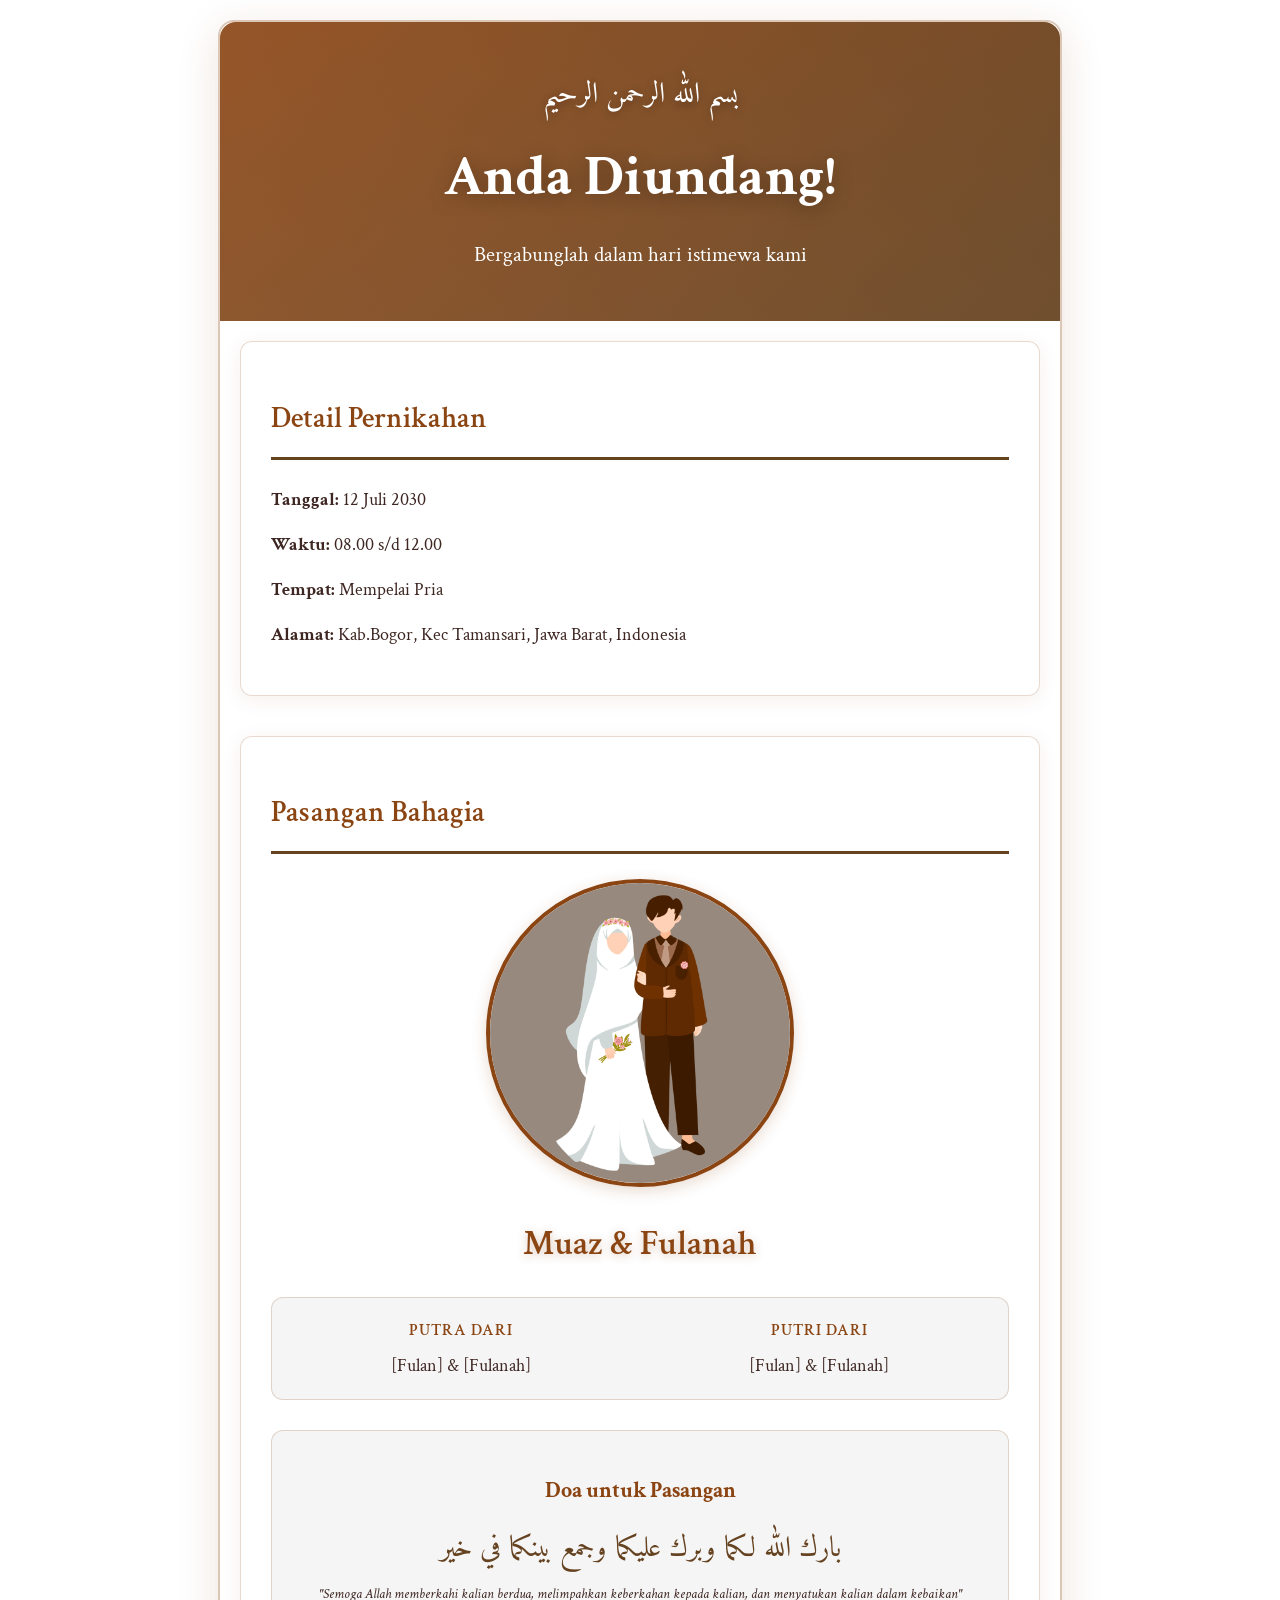
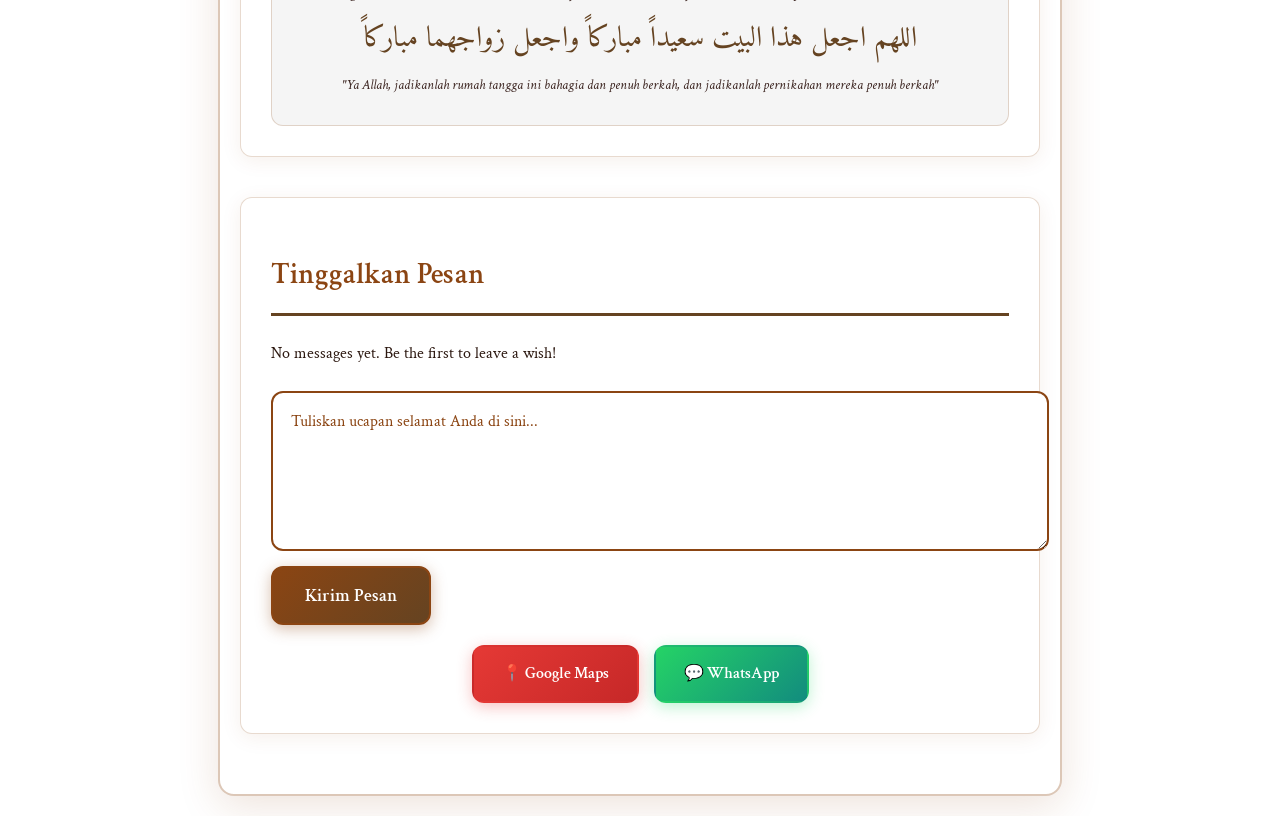
<file: index.html>
<!DOCTYPE html>
<html lang="id">
<head>
    <meta charset="UTF-8">
    <meta name="viewport" content="width=device-width, initial-scale=1.0">
    <title>Undangan Pernikahan</title>
    <link rel="preconnect" href="https://fonts.googleapis.com">
    <link rel="preconnect" href="https://fonts.gstatic.com" crossorigin>
    <link href="https://fonts.googleapis.com/css2?family=Amiri:ital@0;1&family=Crimson+Text:ital,wght@0,400;0,600;0,700;1,400&display=swap" rel="stylesheet">
    <link rel="stylesheet" href="style.css">
</head>
<body>
    <div class="container">
        <header>
            <p class="bismillah">بسم الله الرحمن الرحيم</p>
            <h1>Anda Diundang!</h1>
            <p>Bergabunglah dalam hari istimewa kami</p>
        </header>

        <section class="invitation-details">
            <h2>Detail Pernikahan</h2>
            <div class="details">
                <p><strong>Tanggal:</strong> 12 Juli 2030</p>
                <p><strong>Waktu:</strong> 08.00 s/d 12.00</p>
                <p><strong>Tempat:</strong> Mempelai Pria</p>
                <p><strong>Alamat:</strong> Kab.Bogor, Kec Tamansari, Jawa Barat, Indonesia</p>
            </div>
        </section>

        <section class="couple">
            <h2>Pasangan Bahagia</h2>
            <div class="couple-image">
                <img src="muslim-wedding.jpg" alt="Muslim Wedding" />
            </div>
            <div class="couple-names">
                <h3>Muaz & Fulanah</h3>
            </div>
            <div class="parents-section">
                <div class="parent-group">
                    <h4>Putra dari</h4>
                    <p>[Fulan] & [Fulanah]</p>
                </div>
                <div class="parent-group">
                    <h4>Putri dari</h4>
                    <p>[Fulan] & [Fulanah]</p>
                </div>
            </div>
            <div class="dua-section">
                <h3>Doa untuk Pasangan</h3>
                <p class="arabic-text">بارك الله لكما وبرك عليكما وجمع بينكما في خير</p>
                <p class="translation">"Semoga Allah memberkahi kalian berdua, melimpahkan keberkahan kepada kalian, dan menyatukan kalian dalam kebaikan"</p>
                <p class="arabic-text">اللهم اجعل هذا البيت سعيداً مباركاً واجعل زواجهما مباركاً</p>
                <p class="translation">"Ya Allah, jadikanlah rumah tangga ini bahagia dan penuh berkah, dan jadikanlah pernikahan mereka penuh berkah"</p>
            </div>
        </section>

        <section class="comments">
            <h2>Tinggalkan Pesan</h2>
            <div id="comments-container">
                <div id="comments-list"></div>
                <form id="comment-form">
                    <textarea id="comment-text" placeholder="Tuliskan ucapan selamat Anda di sini..." required></textarea>
                    <button type="submit">Kirim Pesan</button>
                </form>
            </div>
            <div class="link-buttons">
                <a href="https://maps.google.com/?q=Kab.Bogor,Kec+Tamansari,Jawa+Barat,Indonesia" target="_blank" class="btn-maps">📍 Google Maps</a>
                <a href="https://wa.me/" target="_blank" class="btn-whatsapp">💬 WhatsApp</a>
            </div>
        </section>
    </div>

    <script src="script.js"></script>
</body>
</html>
</file>
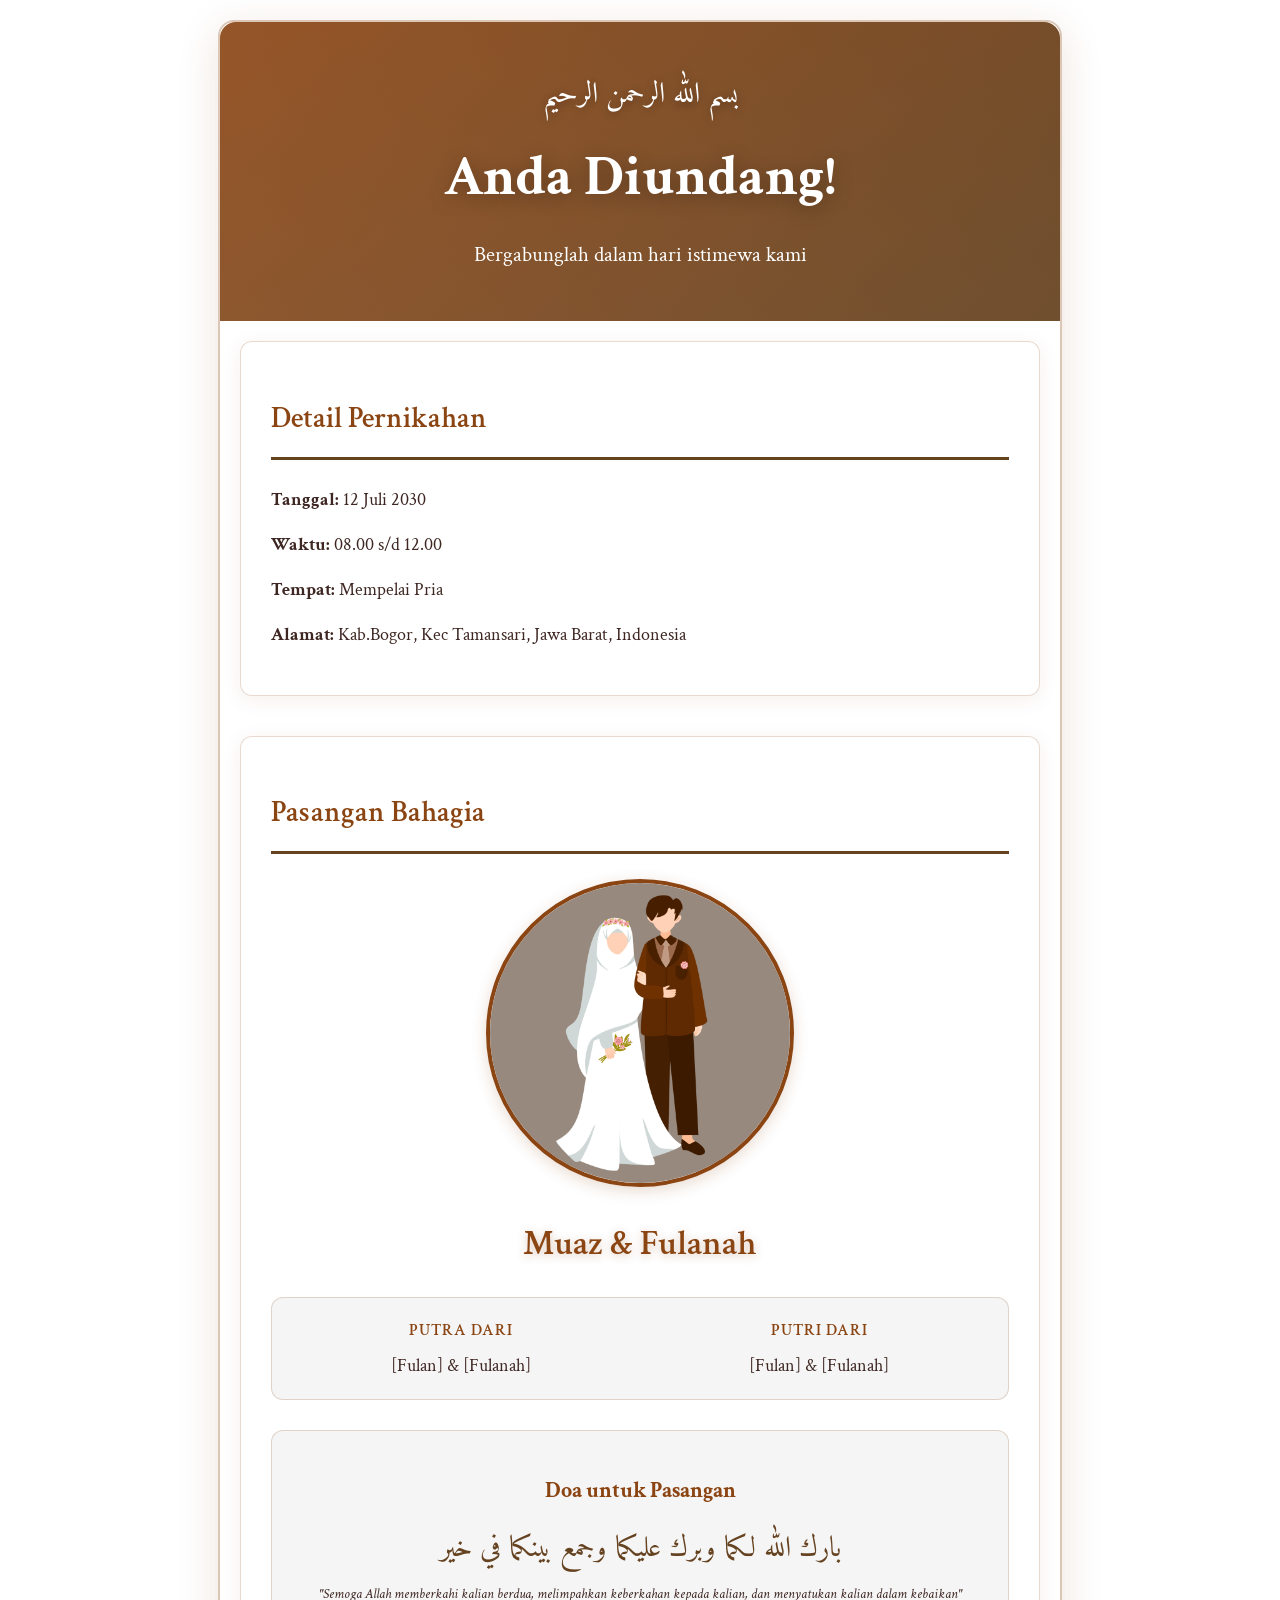
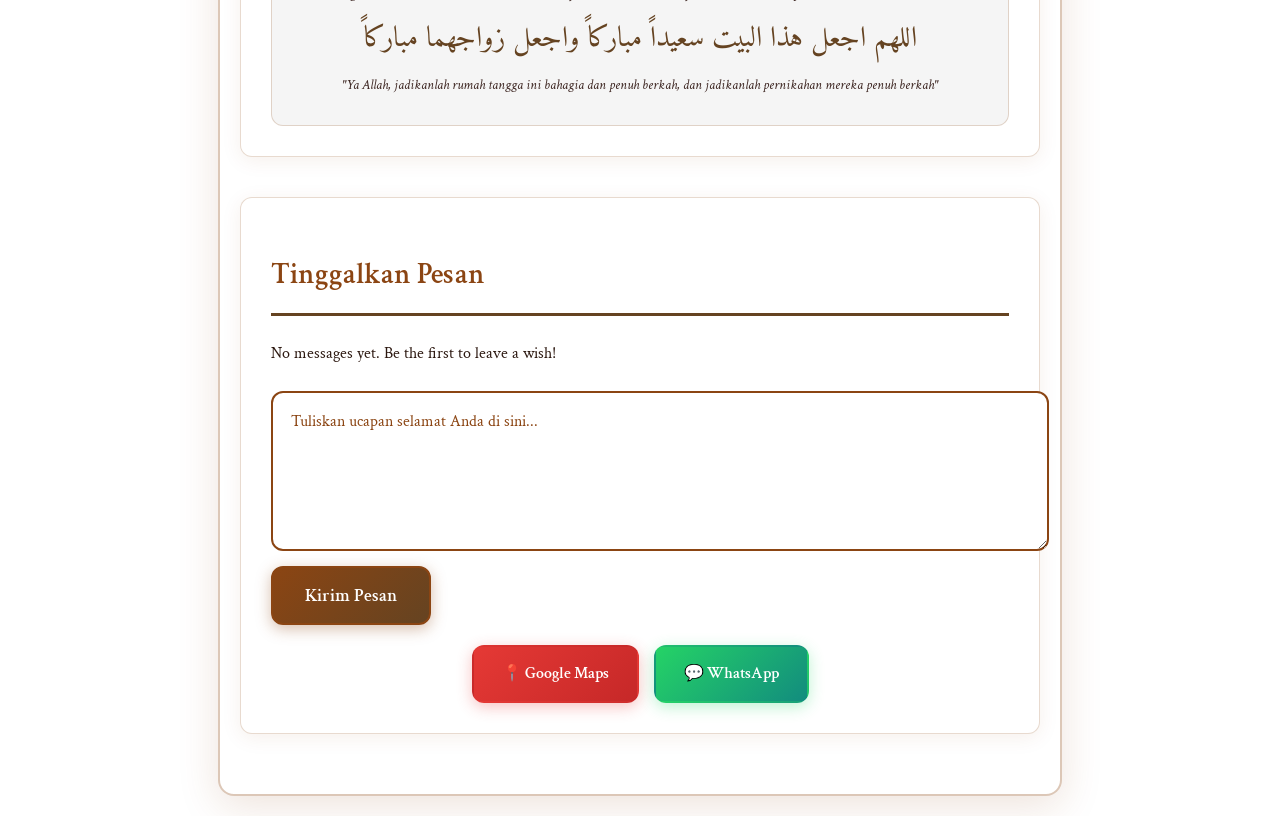
<file: html.html>
<!DOCTYPE html>
<html lang="id">
<head>
    <meta charset="UTF-8">
    <meta name="viewport" content="width=device-width, initial-scale=1.0">
    <title>Undangan Pernikahan</title>
    <link rel="preconnect" href="https://fonts.googleapis.com">
    <link rel="preconnect" href="https://fonts.gstatic.com" crossorigin>
    <link href="https://fonts.googleapis.com/css2?family=Amiri:ital@0;1&family=Crimson+Text:ital,wght@0,400;0,600;0,700;1,400&display=swap" rel="stylesheet">
    <link rel="stylesheet" href="css.css">
</head>
<body>
    <div class="container">
        <header>
            <p class="bismillah">بسم الله الرحمن الرحيم</p>
            <h1>Anda Diundang!</h1>
            <p>Bergabunglah dalam hari istimewa kami</p>
        </header>

        <section class="invitation-details">
            <h2>Detail Pernikahan</h2>
            <div class="details">
                <p><strong>Tanggal:</strong> 12 Juli 2030</p>
                <p><strong>Waktu:</strong> 08.00 s/d 12.00</p>
                <p><strong>Tempat:</strong> Mempelai Pria</p>
                <p><strong>Alamat:</strong> Kab.Bogor, Kec Tamansari, Jawa Barat, Indonesia</p>
            </div>
        </section>

        <section class="couple">
            <h2>Pasangan Bahagia</h2>
            <div class="couple-image">
                <img src="muslim-wedding.jpg" alt="Muslim Wedding" />
            </div>
            <div class="couple-names">
                <h3>Muaz & Fulanah</h3>
            </div>
            <div class="parents-section">
                <div class="parent-group">
                    <h4>Putra dari</h4>
                    <p>[Fulan] & [Fulanah]</p>
                </div>
                <div class="parent-group">
                    <h4>Putri dari</h4>
                    <p>[Fulan] & [Fulanah]</p>
                </div>
            </div>
            <div class="dua-section">
                <h3>Doa untuk Pasangan</h3>
                <p class="arabic-text">بارك الله لكما وبرك عليكما وجمع بينكما في خير</p>
                <p class="translation">"Semoga Allah memberkahi kalian berdua, melimpahkan keberkahan kepada kalian, dan menyatukan kalian dalam kebaikan"</p>
                <p class="arabic-text">اللهم اجعل هذا البيت سعيداً مباركاً واجعل زواجهما مباركاً</p>
                <p class="translation">"Ya Allah, jadikanlah rumah tangga ini bahagia dan penuh berkah, dan jadikanlah pernikahan mereka penuh berkah"</p>
            </div>
        </section>

        <section class="comments">
            <h2>Tinggalkan Pesan</h2>
            <div id="comments-container">
                <div id="comments-list"></div>
                <form id="comment-form">
                    <textarea id="comment-text" placeholder="Tuliskan ucapan selamat Anda di sini..." required></textarea>
                    <button type="submit">Kirim Pesan</button>
                </form>
            </div>
            <div class="link-buttons">
                <a href="https://maps.google.com/?q=Kab.Bogor,Kec+Tamansari,Jawa+Barat,Indonesia" target="_blank" class="btn-maps">📍 Google Maps</a>
                <a href="https://wa.me/" target="_blank" class="btn-whatsapp">💬 WhatsApp</a>
            </div>
        </section>
    </div>

    <script src="js.js"></script>
</body>
</html>
</file>
<file: style.css>
html {
    scroll-behavior: smooth;
}

body {
    font-family: 'Crimson Text', 'Times New Roman', serif;
    line-height: 1.6;
    margin: 0;
    padding: 0;
    background: #FFFFFF;
    color: #2C1810;
    min-height: 100vh;
}

.container {
    max-width: 800px;
    margin: 0 auto;
    padding: 20px;
    background: #FFFFFF;
    border-radius: 16px;
    box-shadow: 0 10px 40px rgba(139, 69, 19, 0.15);
    margin-top: 20px;
    margin-bottom: 20px;
    backdrop-filter: blur(10px);
    border: 2px solid rgba(139, 69, 19, 0.3);
}

header {
    text-align: center;
    padding: 50px 0;
    background: linear-gradient(135deg, #8B4513 0%, #654321 100%);
    color: #FFFFFF;
    border-radius: 16px 16px 0 0;
    margin: -20px -20px 20px -20px;
    position: relative;
    overflow: hidden;
}

header::before {
    content: '';
    position: absolute;
    top: 0;
    left: 0;
    right: 0;
    bottom: 0;
    background: linear-gradient(45deg, rgba(255,255,255,0.1) 0%, rgba(255,255,255,0.05) 100%);
}

.bismillah {
    font-family: 'Amiri', 'Times New Roman', serif;
    font-size: 1.8em;
    color: #FFFFFF;
    margin: 0 0 15px 0;
    position: relative;
    z-index: 1;
    direction: rtl;
    font-weight: 400;
    text-shadow: 0 2px 10px rgba(0,0,0,0.3);
}

header h1 {
    margin: 0;
    font-size: 3.5em;
    font-weight: 700;
    text-shadow: 0 4px 20px rgba(0,0,0,0.3);
    position: relative;
    z-index: 1;
    font-family: 'Crimson Text', serif;
}

header p {
    font-size: 1.3em;
    margin: 15px 0 0 0;
    font-weight: 300;
    position: relative;
    z-index: 1;
    font-family: 'Crimson Text', serif;
}

section {
    margin-bottom: 40px;
    padding: 30px;
    background: #FFFFFF;
    border-radius: 12px;
    box-shadow: 0 4px 20px rgba(139, 69, 19, 0.08);
    border: 1px solid rgba(139, 69, 19, 0.2);
}

h2 {
    color: #8B4513;
    border-bottom: 3px solid #654321;
    padding-bottom: 15px;
    margin-bottom: 25px;
    font-weight: 600;
    font-size: 1.8em;
    font-family: 'Crimson Text', serif;
}

.details p {
    margin: 15px 0;
    font-size: 1.1em;
    color: #3E2723;
    line-height: 1.7;
    font-family: 'Crimson Text', serif;
}

.couple-names h3 {
    text-align: center;
    font-size: 2.2em;
    color: #8B4513;
    margin: 0;
    font-weight: 600;
    text-shadow: 0 2px 10px rgba(139, 69, 19, 0.3);
    font-family: 'Crimson Text', serif;
}

.parents-section {
    display: flex;
    justify-content: space-around;
    gap: 20px;
    margin: 25px 0;
    padding: 20px;
    background: #F5F5F5;
    border-radius: 12px;
    border: 1px solid rgba(139, 69, 19, 0.2);
    flex-wrap: wrap;
}

.parent-group {
    text-align: center;
    flex: 1;
    min-width: 200px;
}

.parent-group h4 {
    color: #8B4513;
    font-size: 1em;
    margin: 0 0 10px 0;
    font-weight: 600;
    font-family: 'Crimson Text', serif;
    text-transform: uppercase;
    letter-spacing: 1px;
}

.parent-group p {
    color: #3E2723;
    font-size: 1.1em;
    margin: 0;
    font-family: 'Crimson Text', serif;
    line-height: 1.4;
}

.dua-section {
    margin-top: 30px;
    text-align: center;
    padding: 20px;
    background: #F5F5F5;
    border-radius: 12px;
    border: 1px solid rgba(139, 69, 19, 0.2);
}

.dua-section h3 {
    color: #8B4513;
    font-size: 1.4em;
    margin-bottom: 20px;
    font-family: 'Crimson Text', serif;
}

.arabic-text {
    font-family: 'Amiri', 'Times New Roman', serif;
    font-size: 1.8em;
    color: #654321;
    margin: 15px 0;
    line-height: 1.4;
    direction: rtl;
    font-weight: 400;
}

.translation {
    font-family: 'Crimson Text', serif;
    font-size: 0.9em;
    color: #3E2723;
    margin: 10px 0;
    font-style: italic;
    line-height: 1.4;
}

.couple-image {
    text-align: center;
    margin-bottom: 20px;
}

.couple-image img {
    width: 300px;
    height: 300px;
    border-radius: 50%;
    border: 4px solid #8B4513;
    box-shadow: 0 4px 15px rgba(139, 69, 19, 0.2);
    object-fit: cover;
}

#comments-container {
    max-width: 100%;
}

#comments-list {
    margin-bottom: 25px;
}

.comment {
    background: #F5F5F5;
    padding: 20px;
    margin-bottom: 15px;
    border-radius: 12px;
    border-left: 4px solid #8B4513;
    box-shadow: 0 2px 10px rgba(139, 69, 19, 0.05);
    transition: transform 0.2s ease;
    border: 1px solid rgba(139, 69, 19, 0.3);
}

.comment:hover {
    transform: translateY(-2px);
    box-shadow: 0 4px 20px rgba(139, 69, 19, 0.15);
}

.comment .author {
    font-weight: 600;
    color: #8B4513;
    margin-bottom: 8px;
    font-size: 1.1em;
    font-family: 'Crimson Text', serif;
}

.comment .timestamp {
    font-size: 0.85em;
    color: #3E2723;
    margin-bottom: 12px;
    font-weight: 400;
    font-family: 'Crimson Text', serif;
}

.comment .message {
    line-height: 1.6;
    color: #2C1810;
    font-family: 'Crimson Text', serif;
}

#comment-form {
    display: flex;
    flex-direction: column;
    gap: 15px;
}

#comment-text {
    width: 100%;
    padding: 18px;
    border: 2px solid #8B4513;
    border-radius: 12px;
    resize: vertical;
    min-height: 120px;
    font-family: 'Crimson Text', serif;
    font-size: 1em;
    color: #2C1810;
    background: #FFFFFF;
    transition: border-color 0.3s ease, box-shadow 0.3s ease;
}

#comment-text:focus {
    outline: none;
    border-color: #654321;
    box-shadow: 0 0 0 3px rgba(139, 69, 19, 0.15);
}

#comment-text::placeholder {
    color: #8B4513;
}

button[type="submit"] {
    background: linear-gradient(135deg, #8B4513 0%, #654321 100%);
    color: #FFFFFF;
    border: 2px solid #8B4513;
    padding: 16px 32px;
    border-radius: 12px;
    cursor: pointer;
    font-size: 1.1em;
    font-weight: 600;
    font-family: 'Crimson Text', serif;
    transition: all 0.3s ease;
    align-self: flex-start;
    box-shadow: 0 4px 15px rgba(139, 69, 19, 0.35);
}

button[type="submit"]:hover {
    transform: translateY(-2px);
    box-shadow: 0 8px 25px rgba(139, 69, 19, 0.4);
    background: linear-gradient(135deg, #654321 0%, #8B4513 100%);
}

button[type="submit"]:active {
    transform: translateY(0);
}

.link-buttons {
    display: flex;
    gap: 15px;
    margin-top: 20px;
    justify-content: center;
    flex-wrap: wrap;
}

.btn-maps,
.btn-whatsapp {
    display: inline-block;
    padding: 14px 28px;
    border-radius: 12px;
    text-decoration: none;
    font-family: 'Crimson Text', serif;
    font-size: 1em;
    font-weight: 600;
    transition: all 0.3s ease;
    text-align: center;
    border: 2px solid transparent;
    color: #FFFFFF;
}

.btn-maps {
    background: linear-gradient(135deg, #e53935 0%, #c62828 100%);
    color: #FFFFFF;
    box-shadow: 0 4px 15px rgba(229, 57, 53, 0.3);
}

.btn-maps:hover {
    transform: translateY(-2px);
    box-shadow: 0 8px 25px rgba(229, 57, 53, 0.4);
    background: linear-gradient(135deg, #d32f2f 0%, #b71c1c 100%);
}

.btn-whatsapp {
    background: linear-gradient(135deg, #25d366 0%, #128c7e 100%);
    color: #FFFFFF;
    box-shadow: 0 4px 15px rgba(37, 211, 102, 0.3);
}

.btn-whatsapp:hover {
    transform: translateY(-2px);
    box-shadow: 0 8px 25px rgba(37, 211, 102, 0.4);
    background: linear-gradient(135deg, #20ba61 0%, #0f6d55 100%);
}

@media (max-width: 600px) {
    .container {
        margin: 10px;
        padding: 15px;
    }

    header h1 {
        font-size: 2.5em;
    }

    header p {
        font-size: 1.1em;
    }

    .couple-names h3 {
        font-size: 1.8em;
    }

    section {
        padding: 20px;
    }

    #comment-text {
        min-height: 100px;
        padding: 15px;
    }

    button[type="submit"] {
        width: 100%;
        align-self: stretch;
    }

    .link-buttons {
        flex-direction: column;
    }

    .btn-maps,
    .btn-whatsapp {
        width: 100%;
    }
}
</file>
<file: css.css>
html {
    scroll-behavior: smooth;
}

body {
    font-family: 'Crimson Text', 'Times New Roman', serif;
    line-height: 1.6;
    margin: 0;
    padding: 0;
    background: #FFFFFF;
    color: #2C1810;
    min-height: 100vh;
}

.container {
    max-width: 800px;
    margin: 0 auto;
    padding: 20px;
    background: #FFFFFF;
    border-radius: 16px;
    box-shadow: 0 10px 40px rgba(139, 69, 19, 0.15);
    margin-top: 20px;
    margin-bottom: 20px;
    backdrop-filter: blur(10px);
    border: 2px solid rgba(139, 69, 19, 0.3);
}

header {
    text-align: center;
    padding: 50px 0;
    background: linear-gradient(135deg, #8B4513 0%, #654321 100%);
    color: #FFFFFF;
    border-radius: 16px 16px 0 0;
    margin: -20px -20px 20px -20px;
    position: relative;
    overflow: hidden;
}

header::before {
    content: '';
    position: absolute;
    top: 0;
    left: 0;
    right: 0;
    bottom: 0;
    background: linear-gradient(45deg, rgba(255,255,255,0.1) 0%, rgba(255,255,255,0.05) 100%);
}

.bismillah {
    font-family: 'Amiri', 'Times New Roman', serif;
    font-size: 1.8em;
    color: #FFFFFF;
    margin: 0 0 15px 0;
    position: relative;
    z-index: 1;
    direction: rtl;
    font-weight: 400;
    text-shadow: 0 2px 10px rgba(0,0,0,0.3);
}

header h1 {
    margin: 0;
    font-size: 3.5em;
    font-weight: 700;
    text-shadow: 0 4px 20px rgba(0,0,0,0.3);
    position: relative;
    z-index: 1;
    font-family: 'Crimson Text', serif;
}

header p {
    font-size: 1.3em;
    margin: 15px 0 0 0;
    font-weight: 300;
    position: relative;
    z-index: 1;
    font-family: 'Crimson Text', serif;
}

section {
    margin-bottom: 40px;
    padding: 30px;
    background: #FFFFFF;
    border-radius: 12px;
    box-shadow: 0 4px 20px rgba(139, 69, 19, 0.08);
    border: 1px solid rgba(139, 69, 19, 0.2);
}

h2 {
    color: #8B4513;
    border-bottom: 3px solid #654321;
    padding-bottom: 15px;
    margin-bottom: 25px;
    font-weight: 600;
    font-size: 1.8em;
    font-family: 'Crimson Text', serif;
}

.details p {
    margin: 15px 0;
    font-size: 1.1em;
    color: #3E2723;
    line-height: 1.7;
    font-family: 'Crimson Text', serif;
}

.couple-names h3 {
    text-align: center;
    font-size: 2.2em;
    color: #8B4513;
    margin: 0;
    font-weight: 600;
    text-shadow: 0 2px 10px rgba(139, 69, 19, 0.3);
    font-family: 'Crimson Text', serif;
}

.parents-section {
    display: flex;
    justify-content: space-around;
    gap: 20px;
    margin: 25px 0;
    padding: 20px;
    background: #F5F5F5;
    border-radius: 12px;
    border: 1px solid rgba(139, 69, 19, 0.2);
    flex-wrap: wrap;
}

.parent-group {
    text-align: center;
    flex: 1;
    min-width: 200px;
}

.parent-group h4 {
    color: #8B4513;
    font-size: 1em;
    margin: 0 0 10px 0;
    font-weight: 600;
    font-family: 'Crimson Text', serif;
    text-transform: uppercase;
    letter-spacing: 1px;
}

.parent-group p {
    color: #3E2723;
    font-size: 1.1em;
    margin: 0;
    font-family: 'Crimson Text', serif;
    line-height: 1.4;
}

.dua-section {
    margin-top: 30px;
    text-align: center;
    padding: 20px;
    background: #F5F5F5;
    border-radius: 12px;
    border: 1px solid rgba(139, 69, 19, 0.2);
}

.dua-section h3 {
    color: #8B4513;
    font-size: 1.4em;
    margin-bottom: 20px;
    font-family: 'Crimson Text', serif;
}

.arabic-text {
    font-family: 'Amiri', 'Times New Roman', serif;
    font-size: 1.8em;
    color: #654321;
    margin: 15px 0;
    line-height: 1.4;
    direction: rtl;
    font-weight: 400;
}

.translation {
    font-family: 'Crimson Text', serif;
    font-size: 0.9em;
    color: #3E2723;
    margin: 10px 0;
    font-style: italic;
    line-height: 1.4;
}

.couple-image {
    text-align: center;
    margin-bottom: 20px;
}

.couple-image img {
    width: 300px;
    height: 300px;
    border-radius: 50%;
    border: 4px solid #8B4513;
    box-shadow: 0 4px 15px rgba(139, 69, 19, 0.2);
    object-fit: cover;
}

#comments-container {
    max-width: 100%;
}

#comments-list {
    margin-bottom: 25px;
}

.comment {
    background: #F5F5F5;
    padding: 20px;
    margin-bottom: 15px;
    border-radius: 12px;
    border-left: 4px solid #8B4513;
    box-shadow: 0 2px 10px rgba(139, 69, 19, 0.05);
    transition: transform 0.2s ease;
    border: 1px solid rgba(139, 69, 19, 0.3);
}

.comment:hover {
    transform: translateY(-2px);
    box-shadow: 0 4px 20px rgba(139, 69, 19, 0.15);
}

.comment .author {
    font-weight: 600;
    color: #8B4513;
    margin-bottom: 8px;
    font-size: 1.1em;
    font-family: 'Crimson Text', serif;
}

.comment .timestamp {
    font-size: 0.85em;
    color: #3E2723;
    margin-bottom: 12px;
    font-weight: 400;
    font-family: 'Crimson Text', serif;
}

.comment .message {
    line-height: 1.6;
    color: #2C1810;
    font-family: 'Crimson Text', serif;
}

#comment-form {
    display: flex;
    flex-direction: column;
    gap: 15px;
}

#comment-text {
    width: 100%;
    padding: 18px;
    border: 2px solid #8B4513;
    border-radius: 12px;
    resize: vertical;
    min-height: 120px;
    font-family: 'Crimson Text', serif;
    font-size: 1em;
    color: #2C1810;
    background: #FFFFFF;
    transition: border-color 0.3s ease, box-shadow 0.3s ease;
}

#comment-text:focus {
    outline: none;
    border-color: #654321;
    box-shadow: 0 0 0 3px rgba(139, 69, 19, 0.15);
}

#comment-text::placeholder {
    color: #8B4513;
}

button[type="submit"] {
    background: linear-gradient(135deg, #8B4513 0%, #654321 100%);
    color: #FFFFFF;
    border: 2px solid #8B4513;
    padding: 16px 32px;
    border-radius: 12px;
    cursor: pointer;
    font-size: 1.1em;
    font-weight: 600;
    font-family: 'Crimson Text', serif;
    transition: all 0.3s ease;
    align-self: flex-start;
    box-shadow: 0 4px 15px rgba(139, 69, 19, 0.35);
}

button[type="submit"]:hover {
    transform: translateY(-2px);
    box-shadow: 0 8px 25px rgba(139, 69, 19, 0.4);
    background: linear-gradient(135deg, #654321 0%, #8B4513 100%);
}

button[type="submit"]:active {
    transform: translateY(0);
}

.link-buttons {
    display: flex;
    gap: 15px;
    margin-top: 20px;
    justify-content: center;
    flex-wrap: wrap;
}

.btn-maps,
.btn-whatsapp {
    display: inline-block;
    padding: 14px 28px;
    border-radius: 12px;
    text-decoration: none;
    font-family: 'Crimson Text', serif;
    font-size: 1em;
    font-weight: 600;
    transition: all 0.3s ease;
    text-align: center;
    border: 2px solid transparent;
    color: #FFFFFF;
}

.btn-maps {
    background: linear-gradient(135deg, #e53935 0%, #c62828 100%);
    color: #FFFFFF;
    box-shadow: 0 4px 15px rgba(229, 57, 53, 0.3);
}

.btn-maps:hover {
    transform: translateY(-2px);
    box-shadow: 0 8px 25px rgba(229, 57, 53, 0.4);
    background: linear-gradient(135deg, #d32f2f 0%, #b71c1c 100%);
}

.btn-whatsapp {
    background: linear-gradient(135deg, #25d366 0%, #128c7e 100%);
    color: #FFFFFF;
    box-shadow: 0 4px 15px rgba(37, 211, 102, 0.3);
}

.btn-whatsapp:hover {
    transform: translateY(-2px);
    box-shadow: 0 8px 25px rgba(37, 211, 102, 0.4);
    background: linear-gradient(135deg, #20ba61 0%, #0f6d55 100%);
}

@media (max-width: 600px) {
    .container {
        margin: 10px;
        padding: 15px;
    }

    header h1 {
        font-size: 2.5em;
    }

    header p {
        font-size: 1.1em;
    }

    .couple-names h3 {
        font-size: 1.8em;
    }

    section {
        padding: 20px;
    }

    #comment-text {
        min-height: 100px;
        padding: 15px;
    }

    button[type="submit"] {
        width: 100%;
        align-self: stretch;
    }

    .link-buttons {
        flex-direction: column;
    }

    .btn-maps,
    .btn-whatsapp {
        width: 100%;
    }
}
</file>
